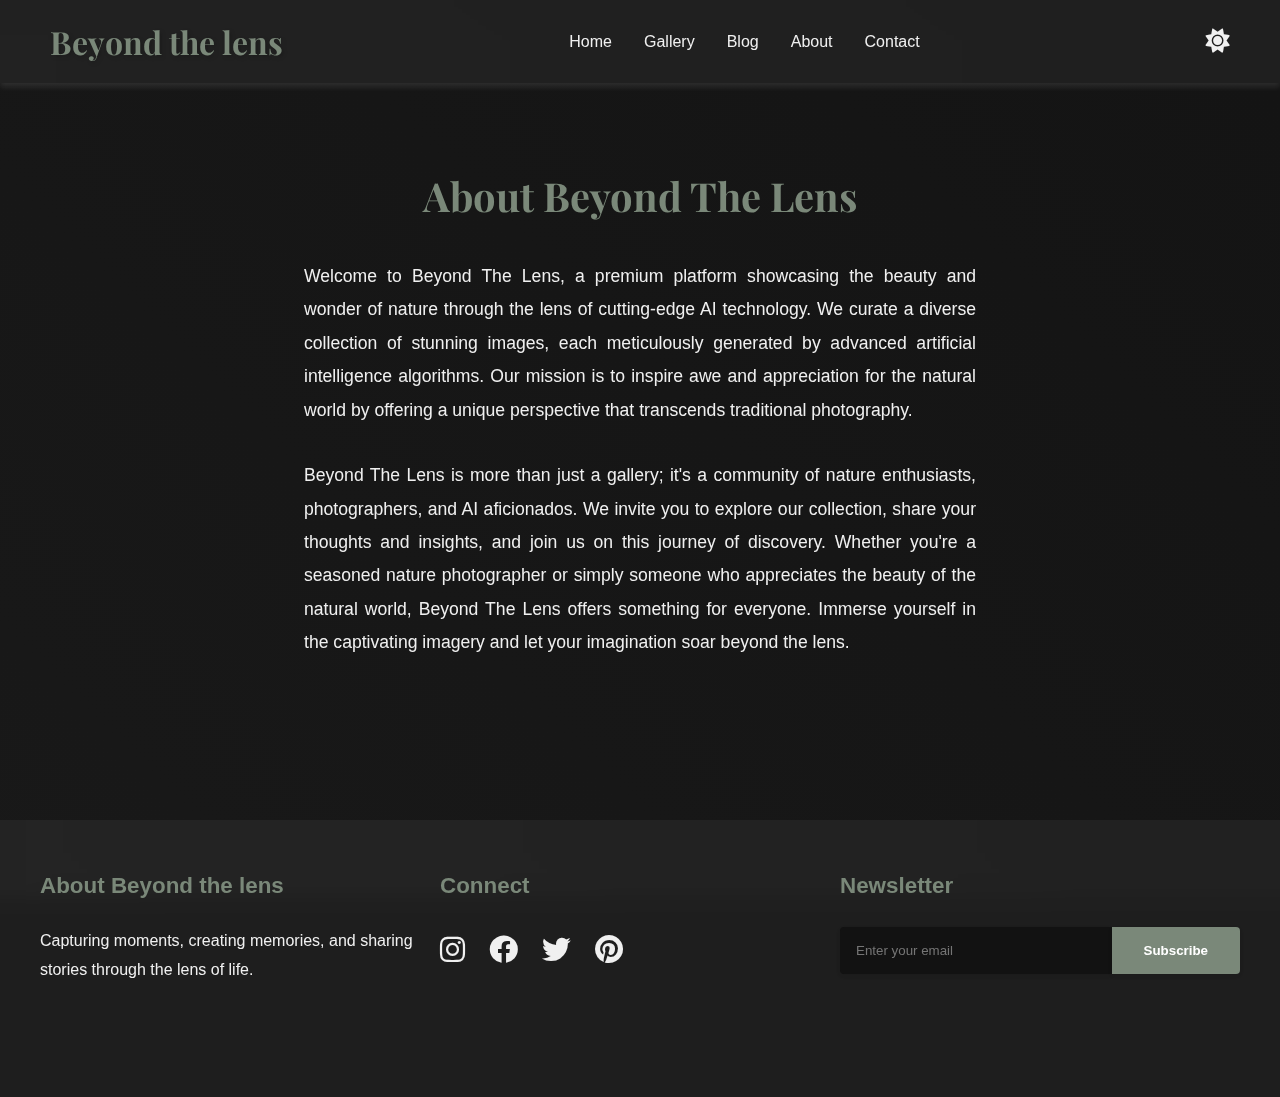
<file: about.html>
<!DOCTYPE html>
<html lang="en">

<head>
    <base href="https://beyondthelens.github.io/about.html">
    <meta charset="UTF-8">
    <meta name="viewport" content="width=device-width, initial-scale=1.0">
    <title>Beyond the lens - About Us</title>
    <!-- AOS CSS -->
    <link href="https://unpkg.com/aos@2.3.1/dist/aos.css" rel="stylesheet">
    <!-- Font Awesome -->
    <link rel="stylesheet" href="https://cdnjs.cloudflare.com/ajax/libs/font-awesome/6.0.0/css/all.min.css">
    <!-- Google Fonts -->
    <link href="https://fonts.googleapis.com/css2?family=Playfair+Display:wght@400;700&family=Segoe+UI&display=swap" rel="stylesheet">
    <link rel="stylesheet" href="main.css">
    <link rel="shortcut icon" href="favicon.ico">
    <style>
        main {
            max-width: 800px; /* Adjusted max-width */
            margin: 100px auto 2rem;
            padding: 0 2rem; /* Adjusted padding */
            text-align: center; /* Center text */
        }

        .about-section {
            padding: 4rem 2rem; /* Adjusted padding */
            /* Removed background and box shadow */
        }

        .about-section h2 {
            font-family: 'Playfair Display', serif;
            font-size: 2.5rem;
            font-weight: 700;
            color: var(--accent-color);
            margin-bottom: 2rem; /* Adjusted margin */
        }

        .about-section p {
            text-align: justify; /* Justify text */
            font-size: 1.1rem; /* Adjusted font size */
            line-height: 1.9; /* Adjusted line height */
            margin-bottom: 2rem; /* Adjusted margin */
        }

        @media (max-width: 768px) {

            .about-section p {
                text-align: center; /* Center text on smaller screens */
            }
        }
    </style>
</head>

<body>
    <div class="background-animation"></div>

    <div class="text-animation">
        <div class="text-animation-content">Beyond the lens</div>
    </div>

    <header>
        <nav>
            <a href="index.html" style="text-decoration: none;">
                <div class="logo">Beyond the lens</div>
            </a>
            <div class="nav-links">
                <a href="https://beyondthelens.github.io/">Home</a>
                <a href="https://beyondthelens.github.io/">Gallery</a>
                <a href="https://beyondthelens.github.io/">Blog</a>
                <a href="https://beyondthelens.github.io/about.html">About</a>
                <a href="https://beyondthelens.github.io/contact.html">Contact</a>
            </div>
            <button class="theme-toggle" aria-label="Toggle Dark Mode">
                <i class="fas fa-sun"></i>
            </button>
        </nav>
    </header>

    <main>
        <section class="about-section" data-aos="fade-up">
            <h2>About Beyond The Lens</h2>
            <p>
                Welcome to Beyond The Lens, a premium platform showcasing the beauty and wonder of nature through the lens of cutting-edge AI technology. We curate a diverse collection of stunning images, each meticulously generated by advanced artificial intelligence algorithms. Our mission is to inspire awe and appreciation for the natural world by offering a unique perspective that transcends traditional photography. 
            </p>
            <p>
                Beyond The Lens is more than just a gallery; it's a community of nature enthusiasts, photographers, and AI aficionados. We invite you to explore our collection, share your thoughts and insights, and join us on this journey of discovery. Whether you're a seasoned nature photographer or simply someone who appreciates the beauty of the natural world, Beyond The Lens offers something for everyone. Immerse yourself in the captivating imagery and let your imagination soar beyond the lens.
            </p>
        </section>
    </main>

    <footer>
        <div class="footer-content">
            <div class="footer-section">
                <h3>About Beyond the lens</h3>
                <p>Capturing moments, creating memories, and sharing stories through the lens of life.</p>
            </div>
            <div class="footer-section">
                <h3>Connect</h3>
                <div class="social-links">
                    <a href="https://x.com/BeyondTLens" aria-label="Instagram"><i class="fab fa-instagram"></i></a>
                    <a href="https://x.com/BeyondTLens" aria-label="Facebook"><i class="fab fa-facebook"></i></a>
                    <a href="https://x.com/BeyondTLens" aria-label="Twitter"><i class="fab fa-twitter"></i></a>
                    <a href="https://x.com/BeyondTLens" aria-label="Pinterest"><i class="fab fa-pinterest"></i></a>
                </div>
            </div>
            <div class="footer-section">
                <h3>Newsletter</h3>
                <form class="newsletter-form" action="https://example.com/subscribe" method="POST">
                    <input type="email" name="email" placeholder="Enter your email" required>
                    <button type="submit">Subscribe</button>
                </form>
            </div>
        </div>
    </footer>

    <!-- AOS JS -->
    <script src="https://unpkg.com/aos@2.3.1/dist/aos.js"></script>
    <script>
        // Initialize AOS
        AOS.init({
            duration: 800,
            easing: 'ease-in-out',
            once: true
        });

        // Remove loading animation once content is loaded
        window.addEventListener('load', () => {
            document.querySelector('.text-animation').style.display = 'none';
        });

        // Theme toggle functionality
        const themeToggle = document.querySelector('.theme-toggle');
        let isDarkMode = false; // Track the current mode

        themeToggle.addEventListener('click', () => {
            isDarkMode = !isDarkMode; // Toggle the mode
            document.body.classList.toggle('dark-mode');
            document.body.classList.toggle('light-mode');

            // Update the icon based on the current mode
            if (isDarkMode) {
                themeToggle.querySelector('i').classList.remove('fa-sun');
                themeToggle.querySelector('i').classList.add('fa-moon');
            } else {
                themeToggle.querySelector('i').classList.remove('fa-moon');
                themeToggle.querySelector('i').classList.add('fa-sun');
            }
        });
    </script>
</body>

</html>
</file>
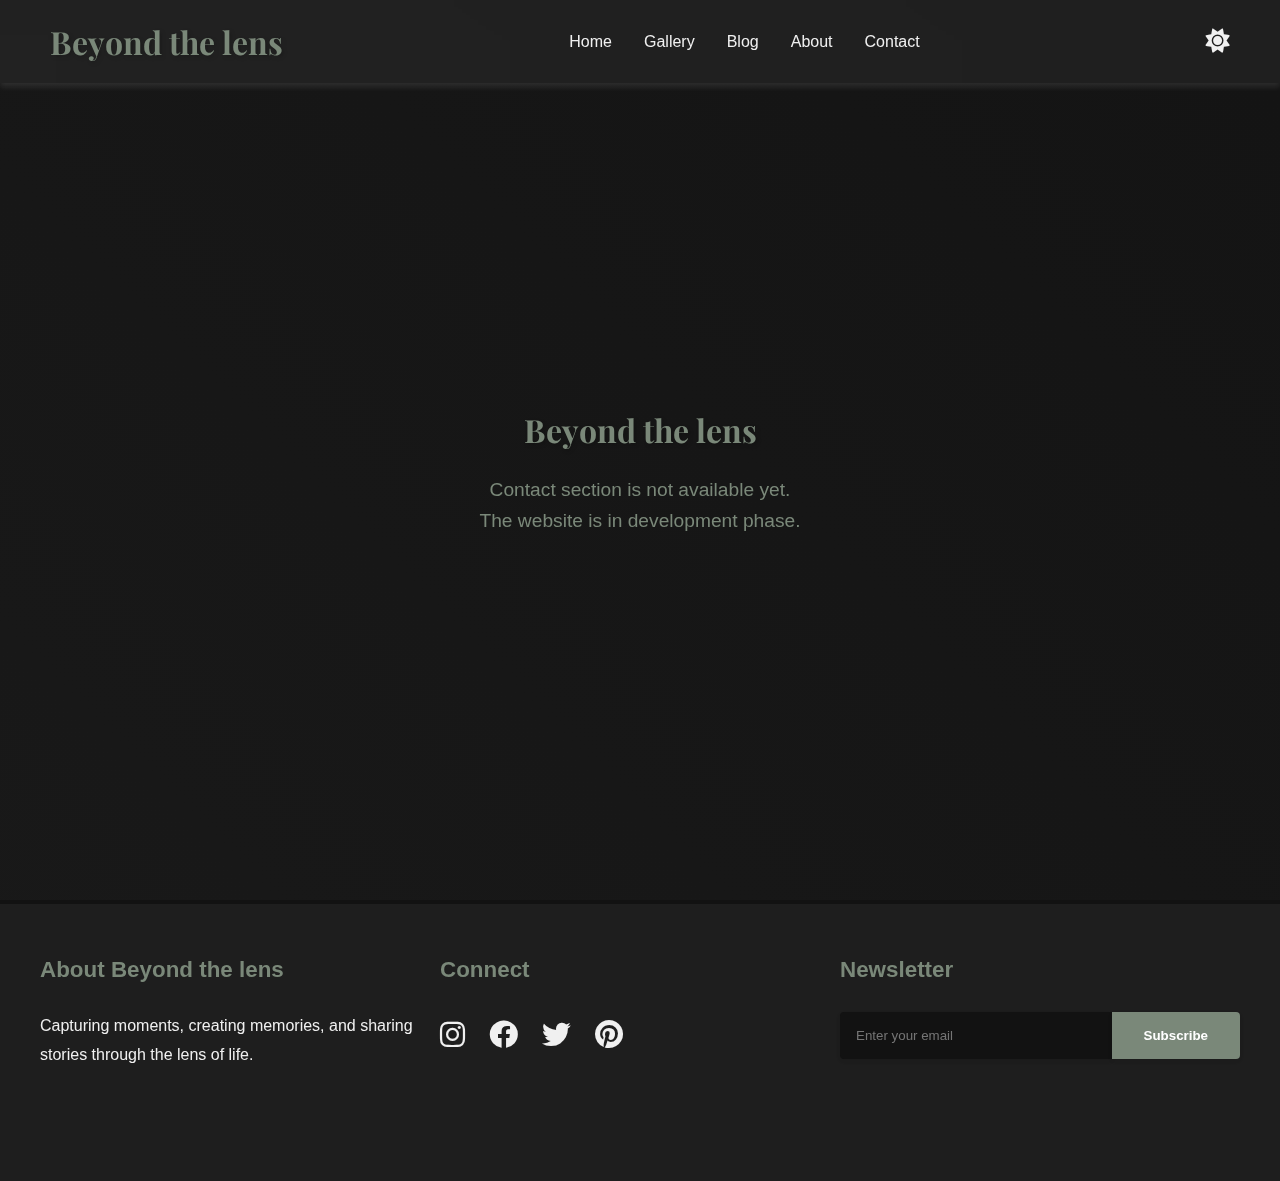
<file: contact.html>
<!DOCTYPE html>
<html lang="en">

<head>
    <base href="https://beyondthelens.github.io/contact.html">
    <meta charset="UTF-8">
    <meta name="viewport" content="width=device-width, initial-scale=1.0">
    <title>Beyond the lens - Contact</title>
    <link rel="shortcut icon" href="favicon.ico">
    <link href="https://unpkg.com/aos@2.3.1/dist/aos.css" rel="stylesheet">
    <link rel="stylesheet" href="https://cdnjs.cloudflare.com/ajax/libs/font-awesome/6.0.0/css/all.min.css">
    <link href="https://fonts.googleapis.com/css2?family=Playfair+Display:wght@400;700&family=Segoe+UI&display=swap"
        rel="stylesheet">
    <link rel="stylesheet" href="main.css">
    <style>
        .contact-container {
            display: flex;
            flex-direction: column;
            align-items: center;
            justify-content: center;
            min-height: calc(100vh - 160px);
            /* Adjust for header and footer height */
            text-align: center;
        }

        .coming-soon {
            font-size: 1.2rem;
            color: var(--accent-color);
            margin-top: 20px;
        }
    </style>
</head>

<body>
    <div class="background-animation"></div>
    <div class="text-animation">
        <div class="text-animation-content">Beyond the lens</div>
    </div>

    <header>
        <nav>
            <div class="logo">Beyond the lens</div>
            <div class="nav-links">
                <a href="https://beyondthelens.github.io/">Home</a>
                <a href="https://beyondthelens.github.io/">Gallery</a>
                <a href="https://beyondthelens.github.io/">Blog</a>
                <a href="https://beyondthelens.github.io/about.html">About</a>
                <a href="https://beyondthelens.github.io/contact.html">Contact</a>
            </div>
            <button class="theme-toggle" aria-label="Toggle Dark Mode">
                <i class="fas fa-sun"></i>
            </button>
        </nav>
    </header>


    <main>
        <div class="contact-container">
            <div class="text-animation-content" style="animation: none; font-size: 2rem;">Beyond the lens</div>
            <p class="coming-soon">Contact section is not available yet.<br>The website is in development phase.</p>
        </div>
    </main>

    <footer>
        <div class="footer-content">
            <div class="footer-section">
                <h3>About Beyond the lens</h3>
                <p>Capturing moments, creating memories, and sharing stories through the lens of life.</p>
            </div>
            <div class="footer-section">
                <h3>Connect</h3>
                <div class="social-links">
                    <a href="https://x.com/BeyondTLens" aria-label="Instagram"><i class="fab fa-instagram"></i></a>
                    <a href="https://x.com/BeyondTLens" aria-label="Facebook"><i class="fab fa-facebook"></i></a>
                    <a href="https://x.com/BeyondTLens" aria-label="Twitter"><i class="fab fa-twitter"></i></a>
                    <a href="https://x.com/BeyondTLens" aria-label="Pinterest"><i class="fab fa-pinterest"></i></a>
                </div>
            </div>
            <div class="footer-section">
                <h3>Newsletter</h3>
                <form class="newsletter-form" action="https://example.com/subscribe" method="POST">
                    <input type="email" name="email" placeholder="Enter your email" required>
                    <button type="submit">Subscribe</button>
                </form>
            </div>
        </div>
    </footer>

    <script src="https://unpkg.com/aos@2.3.1/dist/aos.js"></script>
    <script src="main.js"></script>
</body>

</html>
</file>
<file: main.css>
/* Existing CSS */
:root {
    --primary-color: #3b413b;
    --secondary-color: #F1FFFA;
    --accent-color: #7a8879;
    --text-color: #f0f0f0;
    --bg-color: #121212;
    --card-bg: rgba(255, 255, 255, 0.05);
    --card-bg-deep: rgba(20, 20, 20, 0.5);
    --shadow-color: rgba(255, 255, 255, 0.1);
    --nav-bar-color: rgba(0, 0, 0, 0.9);
}

/* Dark Mode Styles */
.dark-mode {
    --primary-color: #e0e0e0;
    --secondary-color: #464E47;
    --accent-color: #99aa9b;
    --text-color: #e0e0e0;
    --bg-color: #39413a;
    --card-bg: #151815;
    --shadow-color: rgba(0, 0, 0, 0.2);
    --nav-bar-color: rgba(0, 0, 0, 0.9);
    --card-bg-deep: rgba(20, 20, 20, 0.5);
}

/* Light Mode Styles */
.light-mode {
    --primary-color: #464E47;
    --secondary-color: rgba(245, 245, 245, 0.8);
    --accent-color: #464E47;
    --text-color: #464E47;
    --bg-color: #fffef1;
    --card-bg: rgba(255, 255, 241, 0.397);
    --card-bg-deep: rgba(255, 255, 241, 0.5);
    --shadow-color: rgba(0, 0, 0, 0.1);
    --nav-bar-color: rgba(255, 253, 235, 0.9);
}

* {
    margin: 0;
    padding: 0;
    box-sizing: border-box;
    transition: all 0.3s ease;
}

body {
    font-family: 'Segoe UI', Tahoma, Geneva, Verdana, sans-serif;
    background: var(--bg-color);
    color: var(--text-color);
    line-height: 1.6;
}

.background-animation {
    position: fixed;
    top: 0;
    left: 0;
    width: 100%;
    height: 100%;
    z-index: -1;
    opacity: 0.3;
    background: linear-gradient(45deg, #2a2a2a, #1a1a1a);
    animation: gradientBG 20s ease infinite;
}

@keyframes gradientBG {
    0% {
        background-position: 0% 50%;
    }

    50% {
        background-position: 100% 50%;
    }

    100% {
        background-position: 0% 50%;
    }
}

header {
    background: var(--card-bg);
    backdrop-filter: blur(15px);
    -webkit-backdrop-filter: blur(15px);
    padding: 1rem 0;
    position: fixed;
    top: 0;
    width: 100%;
    z-index: 1000;
    box-shadow: 0 4px 6px var(--shadow-color);
}

nav {
    max-width: 1400px;
    margin: 0 auto;
    display: flex;
    padding-left: 50px;
    padding-right: 50px;
    justify-content: space-between;
    align-items: center;
}

.logo {
    font-family: 'Playfair Display', serif;
    font-size: 2rem;
    font-weight: 700;
    color: var(--accent-color);
    text-shadow: 2px 2px 4px rgba(0, 0, 0, 0.2);
}

.nav-links {
    display: flex;
    gap: 2rem;
}

.nav-links a {
    color: var(--text-color);
    text-decoration: none;
    font-weight: 500;
    position: relative;
}

.nav-links a::after {
    content: '';
    position: absolute;
    bottom: -5px;
    left: 0;
    width: 0;
    height: 2px;
    background: var(--accent-color);
    transition: width 0.3s ease;
}

.nav-links a:hover::after {
    width: 100%;
}

.theme-toggle {
    background: none;
    border: none;
    color: var(--text-color);
    cursor: pointer;
    font-size: 1.5rem;
}

main {
    max-width: 1200px;
    margin: 100px auto 2rem;
    padding: 0 1rem;
}

.filters {
    margin-bottom: 2rem;
    display: flex;
    gap: 0.5rem;
    flex-wrap: wrap;
    align-items: center;
}

.filter-btn {
    padding: 0.8rem 1.5rem;
    background: var(--card-bg);
    border: none;
    border-radius: 25px;
    color: var(--text-color);
    cursor: pointer;
    backdrop-filter: blur(5px);
    transition: transform 0.3s ease;
    margin: 0.2rem;
}

.filter-btn:hover {
    transform: translateY(-2px);
}

.search-bar {
    flex: 1;
    padding: 1rem;
    border: none;
    border-radius: 25px;
    background: var(--card-bg);
    color: var(--text-color);
    backdrop-filter: blur(5px);
}

.gallery {
    display: flex;
    gap: 1rem;
}

.gallery-column {
    flex: 1;
    display: flex;
    flex-direction: column;
    gap: 1rem;
}

.gallery-item {
    position: relative;
    border-radius: 8px;
    overflow: hidden;
    cursor: pointer;
    background: var(--card-bg);
    transition: transform 0.3s ease, box-shadow 0.3s ease;
}

.gallery-item:hover {
    transform: scale(1.02);
    box-shadow: 0 4px 20px var(--shadow-color);
}

.gallery-item img {
    width: 100%;
    height: auto;
    display: block;
    border-radius: 8px;
}

.gallery-item-overlay {
    position: absolute;
    bottom: 0;
    left: 0;
    right: 0;
    background: linear-gradient(transparent, rgba(0, 0, 0, 0.7));
    padding: 1rem;
    color: white;
    opacity: 0;
    transition: opacity 0.3s ease;
}

.gallery-item:hover .gallery-item-overlay {
    opacity: 1;
}

.lightbox {
    position: fixed;
    top: 0;
    left: 0;
    width: 100%;
    height: 100%;
    background: rgba(0, 0, 0, 0.9);
    display: none;
    justify-content: center;
    align-items: center;
    z-index: 2000;
}

.lightbox-content {
    display: flex;
    align-items: stretch;
    max-width: 90vw;
    max-height: 90vh;
}

.lightbox img {
    max-width: 100%; /* Ensure image doesn't exceed container width */
    max-height: 80vh; /* Ensure image doesn't exceed container height */
    width: auto;
    height: auto; /* Maintain aspect ratio */
    border-radius: 8px;
    display: block;
    margin: 0 auto; 
}

.lightbox-details {
    background-color: var(--card-bg-deep);
    padding: 20px;
    padding-top: 30px;
    border-radius: 8px;
    width: 30%; /* Adjust width as needed */
    height: auto; /* Let height adjust to content */
    overflow-y: auto;
    box-sizing: border-box; /* Include padding in width calculation */
}

.lightbox-title {
    color: var(--accent-color);
    margin-bottom: 10px;
    font-size: 1.2em; /* Slightly larger title */
}

.lightbox-description {
    color: var(--text-color);
    margin-bottom: 20px;
    text-align: justify;
    line-height: 1.6; /* Improve readability */
}

.download-btn {
    background-color: var(--accent-color);
    color: white;
    padding: 10px 20px;
    border: none;
    border-radius: 4px;
    cursor: pointer;
    transition: background-color 0.3s ease;
}

.download-btn:hover {
    background-color: #4c554b;
}

.lightbox-close {
    position: absolute;
    top: 20px;
    right: 30px;
    color: white;
    font-size: 2rem;
    cursor: pointer;
}

.load-more-container {
    text-align: center;
    margin: 2rem 0;
}

.load-more-btn {
    padding: 0.8rem 2rem;
    background: var(--accent-color);
    border: none;
    border-radius: 25px;
    color: white;
    font-size: 1rem;
    cursor: pointer;
    transition: background 0.3s ease;
}

.load-more-btn:hover {
    background: #4c554b;
}

footer {
    background: var(--card-bg);
    backdrop-filter: blur(10px);
    padding: 3rem 2rem;
    margin-top: 4rem;
    color: var(--text-color);
}

.footer-content {
    max-width: 1200px;
    margin: 0 auto;
    display: flex;
    flex-wrap: wrap;
    justify-content: space-between;
}

.footer-section {
    flex: 1 0 250px;
    margin-bottom: 4rem;
}

.footer-section h3 {
    color: var(--accent-color);
    margin-bottom: 1.5rem;
    font-size: 1.4rem;
}

.footer-section p {
    line-height: 1.8;
}

.social-links {
    display: flex;
    gap: 1.5rem;
}

.social-links a {
    color: var(--text-color);
    font-size: 1.8rem;
    transition: color 0.3s ease;
}

.social-links a:hover {
    color: var(--accent-color);
}

.newsletter-form {
    display: flex;
    gap: 0px;
    flex-wrap: wrap;
}

.newsletter-form input {
    flex: 1;
    padding: 1rem;
    border: none;
    gap: 0px;
    border-radius: 4px 0px 0px 4px;
    margin-right: 0px;
    background: var(--bg-color);
    color: var(--text-color);
    box-shadow: 0 2px 4px rgba(0, 0, 0, 0.1);
}

.newsletter-form button {
    padding: 1rem 2rem;
    background: var(--accent-color);
    border: none;
    border-radius: 0px 4px 4px 0px;
    color: white;
    cursor: pointer;
    margin-left: 0px;
    transition: background 0.3s ease;
    font-weight: bold;
    box-shadow: 0 2px 4px rgba(0, 0, 0, 0.1);
}

.newsletter-form button:hover {
    background: #4c554b;
}

/* Media Queries */

@media (max-width: 1200px) {
    .gallery {
        gap: 0.8rem;
    }
}

@media (max-width: 992px) {
    .gallery {
        gap: 0.6rem;
    }
}

@media (max-width: 768px) {
    /* Hide the original theme toggle in header */
    header .theme-toggle {
        display: none;
    }

    .desktop-nav.active {
        background: var(--nav-bar-color); /* Increased opacity for mobile navbar */
    }

    nav {
        flex-direction: row; /* Align items horizontally */
        align-items: center; /* Center vertically */
        padding-left: 0px;
        padding-right: 0px;
        justify-content: space-around; /* Distribute space between */
    }

    .gallery {
        flex-direction: column;
    }

    .gallery-column {
        width: 100%;
    }

    .nav-links.desktop-nav {
        display: none;
    }

    .filters, /* Hide filters on mobile/tablet */
    .filters.active {
        display: none;
    }


    main {
        margin-top: 100px; /* Adjust margin for mobile */
    }

    .footer-content {
        flex-direction: column;
        align-items: center;
    }

    .footer-section {
        text-align: center;
    }

    .lightbox-content {
        flex-direction: column;
        align-items: center;
    }

    .lightbox img {
        max-width: 90%;
        margin: 0;
        margin-bottom: 20px;
    }

    .lightbox-details {
        width: 90%;
        height: auto;
    }

    /* Mobile Navigation */
    .menu-icon {
        display: block;
        cursor: pointer;
        font-size: 1.8rem;
        color: var(--text-color);
        margin-left: 1rem; /* Add spacing to the left of the icon */
    }

    .desktop-nav.active {
        display: flex;
        flex-direction: column;
        position: absolute;
        top: 100%;
        left: 0;
        width: 100%;
        padding: 1rem;
        box-shadow: 0 4px 6px var(--shadow-color);
        transform: translateY(0);
        transition: transform 0.3s ease;
        z-index: 1001;
    }

    .desktop-nav.active a {
        padding: 0.8rem 0;
        border-bottom: 1px solid var(--shadow-color);
    }

    .desktop-nav.active a:last-child {
        border-bottom: none;
    }

    .desktop-nav.active .theme-toggle, /* Theme toggle inside mobile nav */
    .desktop-nav.active .search-bar {
        margin-bottom: 1rem;
        width: 100%;
        order: 1; /* Place these at the top */
    }

    /* Add theme toggle to mobile nav */
    .desktop-nav.active {
        display: flex;
        flex-direction: column;
    }
    .desktop-nav.active .theme-toggle-mobile { /* New theme toggle for mobile */
        background: none;
        border: none;
        color: var(--text-color);
        cursor: pointer;
        font-size: 1.5rem;
        margin-bottom: 1rem;
        order: 0; /* Place at the very top */
        align-self: flex-end; /* Align to the right */
    }
}

@media (min-width: 769px) {
    .menu-icon {
        display: none;
    }

    .filters { /* Show filters on larger screens */
        display: flex;
    }
}

@media (max-width: 480px) {
    .gallery {
        flex-direction: column;
    }

    .gallery-column {
        width: 100%;
    }
}

.text-animation {
    position: fixed;
    top: 0;
    left: 0;
    width: 100%;
    height: 100%;
    background: var(--bg-color);
    display: flex;
    justify-content: center;
    align-items: center;
    z-index: 3000;
}

.text-animation-content {
    font-family: 'Playfair Display', serif;
    font-size: 3rem;
    font-weight: 700;
    color: var(--accent-color);
    text-shadow: 2px 2px 4px rgba(0, 0, 0, 0.2);
    animation: fadeInOut 2s ease infinite;
}

@keyframes fadeInOut {
    0% {
        opacity: 1;
    }

    50% {
        opacity: 0.5;
    }

    100% {
        opacity: 1;
    }
}
</file>
